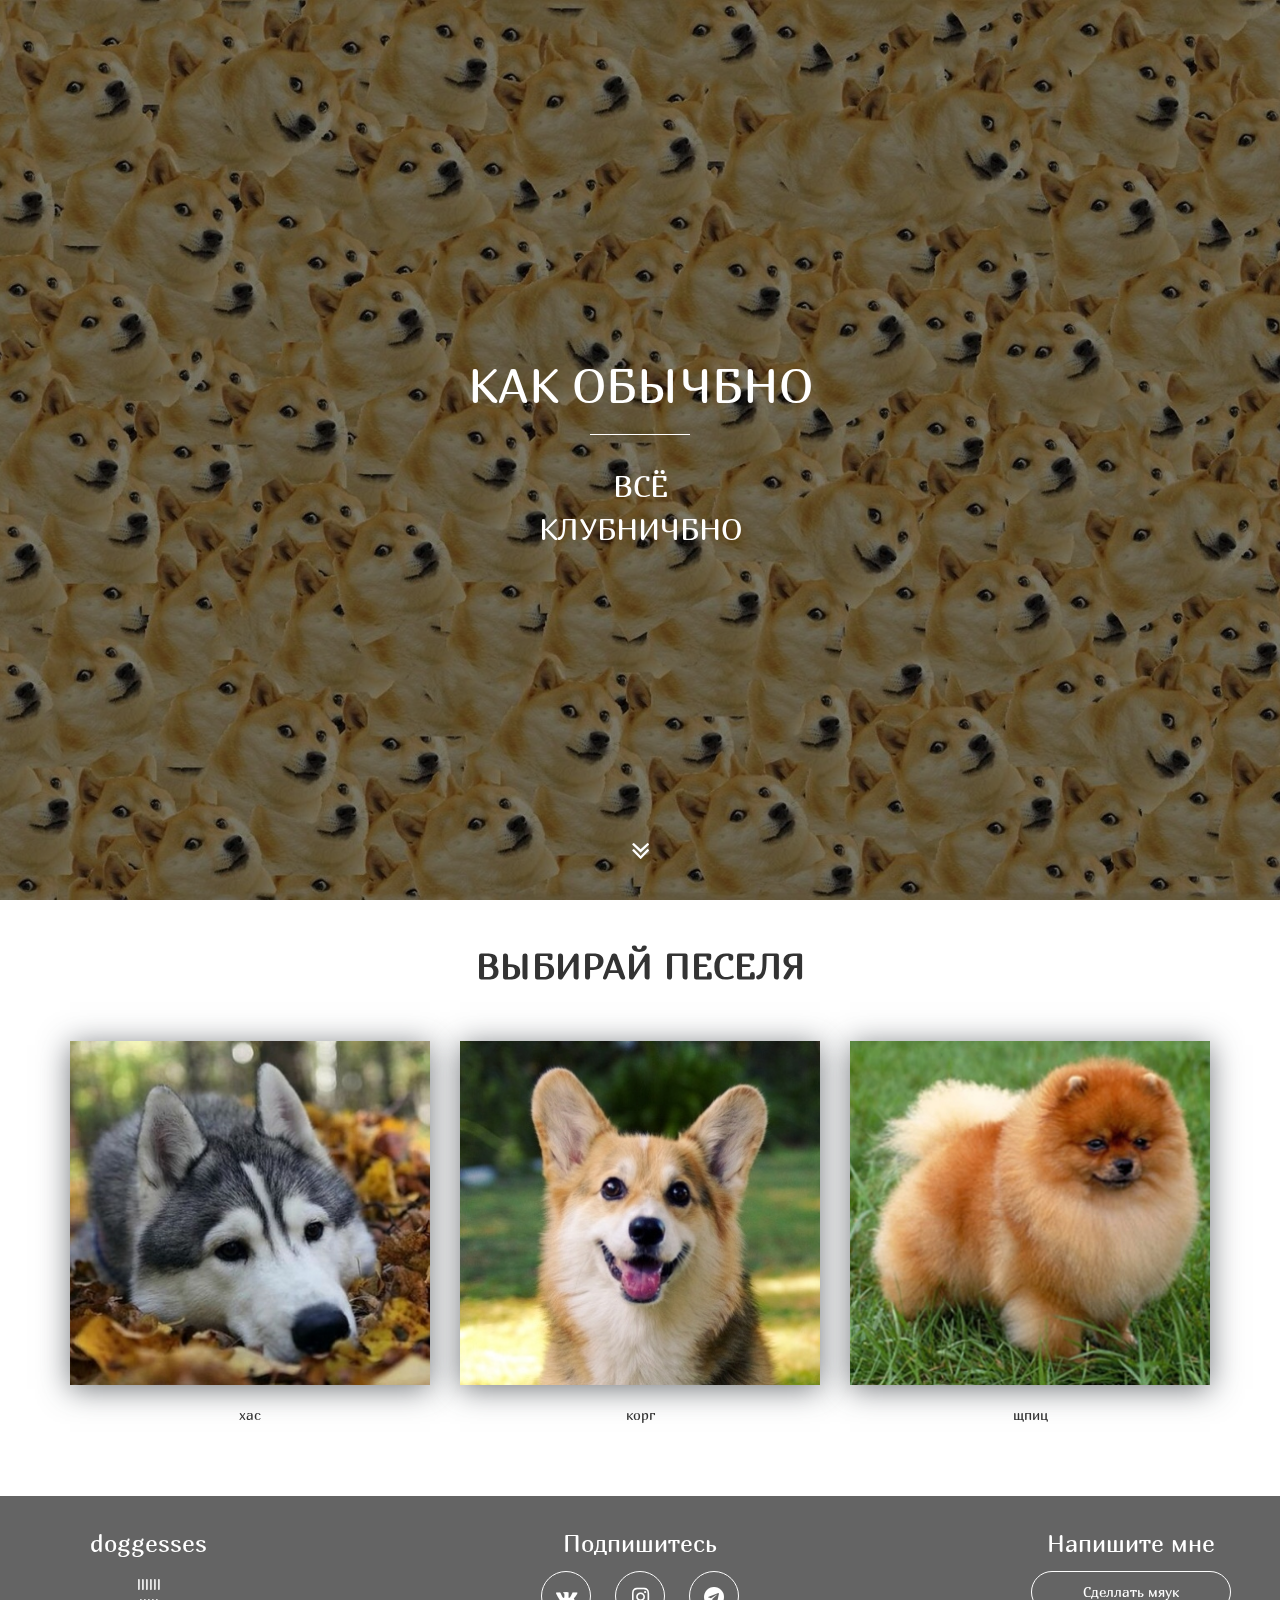
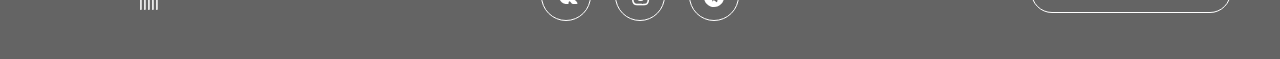
<file: index.html>
<!DOCTYPE html>
<html lang="ru">
  <head>
    <meta charset="utf-8">
    <meta http-equiv="X-UA-Compatible" content="IE=edge">
    <meta name="viewport" content="width=device-width, initial-scale=1">
    <meta property="og:url" content="">
    <meta property="og:type" content="website">
    <meta property="og:title" content="Доггесы">
    <meta property="og:image" content="">
    <meta property="og:description" content="ллллл">
    <meta property="og:site_name" content="ДОге">
    <meta property="article:author" content="лллллл">
    <title>Доггесы</title>
    <link href="https://fonts.googleapis.com/css?family=Marmelad&amp;subset=cyrillic" rel="stylesheet">
    <link href="css/bootstrap.min.css" rel="stylesheet">
    <link rel="stylesheet" href="css/fontello.css">
    <link rel="stylesheet" href="css/fontello-embedded.css">
    <link href="css/style.css" rel="stylesheet">
    <link rel="shortcut icon" href="img/favicon.png">

    <!--[if lt IE 9]>
      <script src="https://oss.maxcdn.com/html5shiv/3.7.3/html5shiv.min.js"></script>
      <script src="https://oss.maxcdn.com/respond/1.4.2/respond.min.js"></script>
    <![endif]-->
     
  </head>
  <body>
    <div class="main parallax-window" data-parallax="scroll" data-image-src="img/main-bg.jpg">
      <div class="main-overlay"></div>
      <div class="wrapper">
         <div class="main-header">
        <h1>КАК ОБЫЧБНО</h1>
        <div class="main-line"></div>
        <p>ВСЁ<br>КЛУБНИЧБНО</p>
      </div>
      </div>
      <a class="main-down slowly" href="#portfolio"><i class="icon-down"></i></a>
    </div>
      
      
<div class="portfolio" id="portfolio">
    <div class="container">
        <h2 class="section-header">Выбирай песеля</h2>
        <div class="row">
              <div class="col-md-4">
                    <div class="portfolio-block">
                    <img src = "img/portfolio/1.jpg" alt="хас">
                    <a data-toggle="modal" data-work='work-1' href="#work">хас</a>
                    </div>
                </div>
              <div class="col-md-4">
                    <div class="portfolio-block">
				    <img src="img/portfolio/2.jpg" alt="корг">
				    <a data-toggle="modal" data-work='work-2' href="#work">корг</a>
				    </div>
              </div>
              <div class="col-md-4">
                  <div class="portfolio-block">
                      <img src="img/portfolio/3.jpg" alt="шпиц">
                      <a data-toggle="modal" data-work='work-3' href="#work">щпиц</a>
                  </div>
                </div>
             </div>
         </div>
     </div>
      
      <div class="footer">
        <div clas="container">
          <div class="row">
              <div class="col-md-3">
                  <strong>doggesses</strong>
                  <p>llllll<br>lllll</p>
              </div>
              <div class="col-md-6">
							<strong>Подпишитесь</strong>
							<div class="social-links">
								<a href="https://vk.com/okmn20"><i class="icon-vk"></i></a>
								<a href="https://www.instagram.com/lookinless/"><i class="icon-inst"></i></a>
								<a href="https://t.me/lookinless"><i class="icon-tg"></i></a>
							</div>
              </div>
              <div class="col-md-3">
							<strong>Напишите мне</strong>
							<a href="https://vk.me/okmn20" class="offer-btn">Сделлать мяук</a>
              </div>
          </div>          
        </div>
      </div>
      	<!-- Всплывающие окна -->
			<div class="modal fade" id="work" role="dialog">
			  <div class="modal-dialog" role="document">
			    <div class="modal-content">
			      <div class="modal-header">
			        <button type="button" class="close" data-dismiss="modal" aria-label="Close"><span aria-hidden="true">&times;</span></button>
			        <h4 class="modal-title">Описание проекта</h4>
			      </div>
			      <div class="modal-body">
			        
			      </div>
			    </div>
			  </div>
			</div>
    <!-- jQuery (necessary for Bootstrap's JavaScript plugins) -->
      <script src="https://ajax.googleapis.com/ajax/libs/jquery/1.12.4/jquery.min.js"></script>
       <script src="js/bootstrap.min.js"></script>
    <script>
    	$(function() {
    		var link = $('a[data-toggle="modal"]');
    		link.on('click', function(event) {
    			var work = $(this).attr('data-work');
    			var modal = $('.modal');
    			modal.find('.modal-body').load(work+'.html');
    		});
    	}) </script>
      
    <script>
      $(document).ready(function() {
        $('.slowly').on("click", function(event) {
          event.preventDefault();
          var id = $(this).attr('href'),
          top = $(id).offset().top;
          $('body,html').animate({scrollTop: top}, 500);
        });
      });
    </script>
<script src="js/parallax.min.js">
      
      </script>
  </body>
</html>
</file>
<file: css/fontello.css>
@font-face {
  font-family: 'fontello';
  src: url('../font/fontello.eot?19540796');
  src: url('../font/fontello.eot?19540796#iefix') format('embedded-opentype'),
       url('../font/fontello.woff2?19540796') format('woff2'),
       url('../font/fontello.woff?19540796') format('woff'),
       url('../font/fontello.ttf?19540796') format('truetype'),
       url('../font/fontello.svg?19540796#fontello') format('svg');
  font-weight: normal;
  font-style: normal;
}
/* Chrome hack: SVG is rendered more smooth in Windozze. 100% magic, uncomment if you need it. */
/* Note, that will break hinting! In other OS-es font will be not as sharp as it could be */
/*
@media screen and (-webkit-min-device-pixel-ratio:0) {
  @font-face {
    font-family: 'fontello';
    src: url('../font/fontello.svg?19540796#fontello') format('svg');
  }
}
*/
 
 [class^="icon-"]:before, [class*=" icon-"]:before {
  font-family: "fontello";
  font-style: normal;
  font-weight: normal;
  speak: none;
 
  display: inline-block;
  text-decoration: inherit;
  width: 1em;
  margin-right: .2em;
  text-align: center;
  /* opacity: .8; */
 
  /* For safety - reset parent styles, that can break glyph codes*/
  font-variant: normal;
  text-transform: none;
 
  /* fix buttons height, for twitter bootstrap */
  line-height: 1em;
 
  /* Animation center compensation - margins should be symmetric */
  /* remove if not needed */
  margin-left: .2em;
 
  /* you can be more comfortable with increased icons size */
  /* font-size: 120%; */
 
  /* Font smoothing. That was taken from TWBS */
  -webkit-font-smoothing: antialiased;
  -moz-osx-font-smoothing: grayscale;
 
  /* Uncomment for 3D effect */
  /* text-shadow: 1px 1px 1px rgba(127, 127, 127, 0.3); */
}
 
.icon-down:before { content: '\f103'; } /* '' */
.icon-inst:before { content: '\f16d'; } /* '' */
.icon-vk:before { content: '\f189'; } /* '' */
.icon-tg:before { content: '\f2c6'; } /* '' */
</file>
<file: css/fontello-embedded.css>
@font-face {
  font-family: 'fontello';
  src: url('../font/fontello.eot?76074618');
  src: url('../font/fontello.eot?76074618#iefix') format('embedded-opentype'),
       url('../font/fontello.svg?76074618#fontello') format('svg');
  font-weight: normal;
  font-style: normal;
}
@font-face {
  font-family: 'fontello';
  src: url('[data-uri]') format('woff'),
       url('[data-uri]') format('truetype');
}
/* Chrome hack: SVG is rendered more smooth in Windozze. 100% magic, uncomment if you need it. */
/* Note, that will break hinting! In other OS-es font will be not as sharp as it could be */
/*
@media screen and (-webkit-min-device-pixel-ratio:0) {
  @font-face {
    font-family: 'fontello';
    src: url('../font/fontello.svg?76074618#fontello') format('svg');
  }
}
*/
 
 [class^="icon-"]:before, [class*=" icon-"]:before {
  font-family: "fontello";
  font-style: normal;
  font-weight: normal;
  speak: none;
 
  display: inline-block;
  text-decoration: inherit;
  width: 1em;
  margin-right: .2em;
  text-align: center;
  /* opacity: .8; */
 
  /* For safety - reset parent styles, that can break glyph codes*/
  font-variant: normal;
  text-transform: none;
     
  /* fix buttons height, for twitter bootstrap */
  line-height: 1em;
 
  /* Animation center compensation - margins should be symmetric */
  /* remove if not needed */
  margin-left: .2em;
 
  /* you can be more comfortable with increased icons size */
  /* font-size: 120%; */
 
  /* Uncomment for 3D effect */
  /* text-shadow: 1px 1px 1px rgba(127, 127, 127, 0.3); */
}
.icon-down:before { content: '\f103'; } /* '' */
.icon-inst:before { content: '\f16d'; } /* '' */
.icon-vk:before { content: '\f189'; } /* '' */
.icon-tg:before { content: '\f2c6'; } /* '' */
</file>
<file: css/style.css>
body{
	font-family: 'Marmelad', sans-serif;
}
html{
	font-size: 10px;
}
a:active, a:visited, a:focus {
	text-decoration: none;
	outline: none;
}
.wrapper{
	display: table-cell;
    vertical-align: middle;
}
.main {
	position: relative;
	display: table;
	width: 100%;
	text-align:center;
    /**background-color: #000;**/
    color: #fff;
    height: 100vh;
    /*background: #000 url(../img/main-bg.jpg) center center no-repeat;*/
}
.main-overlay{
	position:absolute;
	width: 100%;
	height: 100%;
	background-color: rgba(0,0,0,0.5);
}
.main h1{
	margin-bottom: 1.4rem;
	font-weight: 300;
	text-transform: uppercase;
	font-size: 4.8rem;
}
.main p {
	font-size: 3rem;
    font-weight: 300;
}
.main-header{
	position: relative;
    z-index: 2;
}
.main-line{
    width: 100px;
    height: 1px;
    background-color: #fff;
    margin: 0 auto;
}
.main-down{
	position: absolute;
	bottom: 2rem;
	color: #fff;
	z-index: 4;
	display: inline-block;
	font-size: 3rem;
	width: 50px;
	height: 50px;
	left: 50%;
	margin-left: -25px;
	transition: 0.2s;
}
.main-down:hover
{
	color: #ff0;
	border-color: #fff;
}
.portfolio {
	padding: 1rem 0px;
	text-align: center;
}
.section-header {
	text-transform: uppercase;
	font-weight: 800;
	font-size: 3.6rem;
	margin-bottom: 5rem;
}
.portfolio img {
	width: 100%;
	max-width: 360px;
	box-shadow: 0px 4px 29px 0px rgba(87, 92, 97, 0.84);
}
.portfolio a {
	display: block;
	margin: 2rem auto 6rem;
	color: #333;
	width: 17rem;
	border-bottom: 1px solid transparent;
}
.portfolio a:hover {
	text-decoration: none;
	border-bottom: 1px dotted #333;
}
.footer {
	background-color: #646464;
	color: #fff;
	text-align: center;
	padding: 3rem 0;
}
.footer strong {
	font-weight: 300;
	font-size: 2.4rem;
}
.social-links {
	margin-top: 1rem;
}
.social-links a {
	width: 5rem;
	height: 5rem;
	line-height: 5rem;
	display: inline-block;
	color: #fff;
	border: solid 1px #fff;
	border-radius: 50%;
	margin-left: 1rem;
	margin-right: 1rem;
	font-size: 2rem;
	transition: 0.2s;
}
.social-links a:hover {
	background-color: #fff;
	color: #646464;
}
.offer-btn {
	display: block;
	width: 80%;
	max-width: 200px;
	margin: 1rem auto;
	border: 1px solid #fff;
	padding-top: 1rem;
	padding-bottom: 1rem;
	color: #fff;
	border-radius: 100px;
	transition: 0.2s;
}
.offer-btn:hover {
	text-decoration: none;
	background-color: #fff;
	color: #646464;
}
.modal img {
	width: 100%;
}
.modal-title {
	font-weight: 800;
	font-size: 2rem;
}
.close {
	background-color: transparent;
	border: none;
	font-size: 2.5rem;
	position: absolute;
	right: 2rem;
	top: 1rem;
}
.modal-btn {
	display: inline-block;
	color: #333;
	border: 1px solid #333;
	padding: 10px 20px;
	border-radius: 5px;
}
.modal-btn:hover {
	background-color: #333;
	color: #fff;
	text-decoration: none;
}
@media (min-width: 0px) and (max-width: 767px) {
	html {
		font-size: 7px;
	}
	.footer strong {
		margin: 3rem 0 2rem;
		display: inline-block;
	}
	.social-links a {
		font-size: 1.5rem;
	}
}

@media (min-width: 768px) and (max-width: 991px) {
	.footer strong {
		margin: 3rem 0 2rem;
		display: inline-block;
	}
}
</file>
